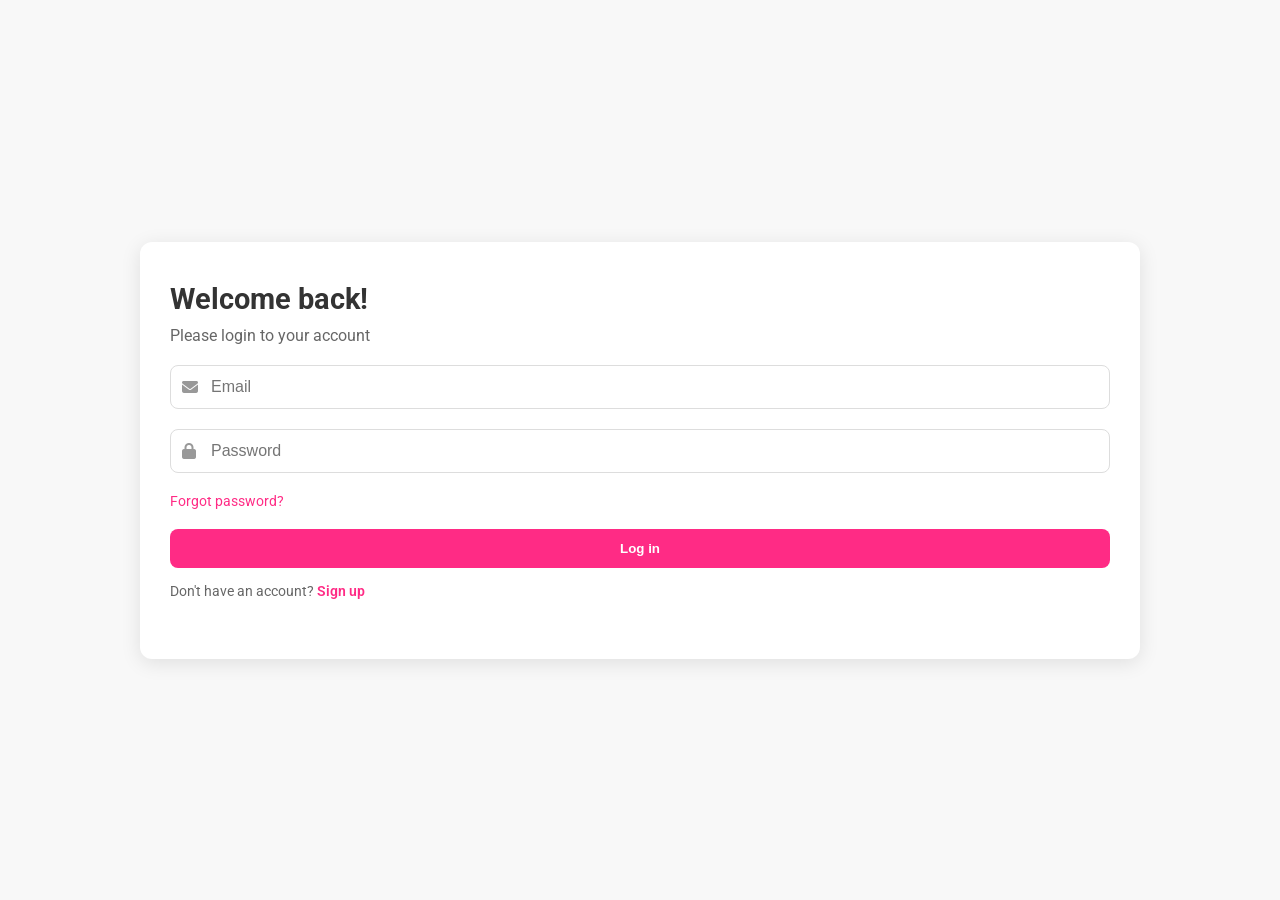
<file: signin.html>
<!DOCTYPE html>
<html lang="en">
<head>
    <meta charset="UTF-8">
    <meta name="viewport" content="width=device-width, initial-scale=1.0">
    <title>Foodpanda Auth</title>

    <!-- Google Fonts -->
    <link href="https://fonts.googleapis.com/css2?family=Roboto:wght@400;500;700&display=swap" rel="stylesheet">

    <!-- Font Awesome -->
    <link rel="stylesheet" href="https://cdnjs.cloudflare.com/ajax/libs/font-awesome/6.4.0/css/all.min.css">

    <!-- Auth CSS -->
    <style>:root {
    --primary-pink: #ff2b85;
    --dark-gray: #333;
    --light-gray: #f8f8f8;
    --white: #fff;
    --font-family: 'Roboto', sans-serif;
}

* {
    margin: 0;
    padding: 0;
    box-sizing: border-box;
}

body {
    font-family: var(--font-family);
    background-color: var(--light-gray);
    color: var(--dark-gray);
}

.auth-page {
    display: flex;
    justify-content: center;
    align-items: center;
    min-height: 100vh;
}

.auth-container {
    display: flex;
    width: 90%;
    max-width: 1000px;
    background-color: var(--white);
    border-radius: 12px;
    box-shadow: 0 4px 20px rgba(0,0,0,0.1);
    overflow: hidden;
}

/* Left Panel */
.auth-left-panel {
    flex: 1;
    background-color: #fff0f5;
    display: flex;
    flex-direction: column;
    align-items: center;
    justify-content: center;
    padding: 40px 20px;
    text-align: center;
}

.auth-left-panel .auth-logo {
    width: 120px;
    margin-bottom: 20px;
}

.qr-code img {
    width: 120px;
    margin: 20px 0;
}

.app-store-buttons {
    display: flex;
    gap: 10px;
    justify-content: center;
    margin-top: 20px;
}

.app-store-buttons img {
    height: 40px;
}

/* Right Panel */
.auth-right-panel {
    flex: 1;
    padding: 40px 30px;
    display: flex;
    align-items: center;
    justify-content: center;
}

.form-container {
    width: 100%;
}

.auth-form {
    display: none;
    flex-direction: column;
}

.auth-form.active-form {
    display: flex;
}

.auth-form h2 {
    font-size: 1.8rem;
    margin-bottom: 10px;
}

.auth-form p {
    margin-bottom: 20px;
    color: #666;
}

.input-group {
    position: relative;
    margin-bottom: 20px;
}

.input-group i {
    position: absolute;
    top: 50%;
    left: 12px;
    transform: translateY(-50%);
    color: #999;
}

.input-group input {
    width: 100%;
    padding: 12px 12px 12px 40px;
    border: 1px solid #ddd;
    border-radius: 8px;
    outline: none;
    font-size: 16px;
    transition: border-color 0.3s;
}

.input-group input:focus {
    border-color: var(--primary-pink);
}

.forgot-password {
    display: block;
    margin-bottom: 20px;
    font-size: 14px;
    color: var(--primary-pink);
    text-decoration: none;
}

.btn-submit {
    width: 100%;
    padding: 12px;
    background-color: var(--primary-pink);
    color: #fff;
    border: none;
    border-radius: 8px;
    font-weight: 700;
    cursor: pointer;
    transition: background-color 0.3s;
}

.btn-submit:hover {
    background-color: #e02475;
}

.form-switch {
    margin-top: 15px;
    font-size: 14px;
}

.form-switch a {
    color: var(--primary-pink);
    text-decoration: none;
    font-weight: 600;
}

/* Responsive */
@media (max-width: 768px) {
    .auth-container {
        flex-direction: column;
    }

    .auth-left-panel, .auth-right-panel {
        flex: 1 1 100%;
        padding: 30px;
    }

    .auth-left-panel {
        order: 2;
    }

    .auth-right-panel {
        order: 1;
    }
}
</style>
</head>
<body>

<section class="auth-page">
    <div class="auth-container">

        <!-- Right Panel: Login/Signup -->
        <div class="auth-right-panel">
            <div class="form-container">

                <!-- Login Form -->
                <form id="login-form" class="auth-form active-form">
                    <h2>Welcome back!</h2>
                    <p>Please login to your account</p>
                    <div class="input-group">
                        <i class="fa-solid fa-envelope"></i>
                        <input type="email" placeholder="Email" required>
                    </div>
                    <div class="input-group">
                        <i class="fa-solid fa-lock"></i>
                        <input type="password" placeholder="Password" required>
                    </div>
                    <a href="#" class="forgot-password">Forgot password?</a>
                    <button type="submit" class="btn-submit">Log in</button>
                    <p class="form-switch">
                        Don't have an account? <a href="#" id="show-signup">Sign up</a>
                    </p>
                </form>

                <!-- Signup Form -->
                <form id="signup-form" class="auth-form">
                    <h2>Create new account</h2>
                    <p>Please sign up to continue</p>
                    <div class="input-group">
                        <i class="fa-solid fa-user"></i>
                        <input type="text" placeholder="Name" required>
                    </div>
                    <div class="input-group">
                        <i class="fa-solid fa-envelope"></i>
                        <input type="email" placeholder="Email" required>
                    </div>
                    <div class="input-group">
                        <i class="fa-solid fa-lock"></i>
                        <input type="password" placeholder="Password" required>
                    </div>
                    <button type="submit" class="btn-submit">Sign up</button>
                    <p class="form-switch">
                        Already have an account? <a href="#" id="show-login">Log in</a>
                    </p>
                </form>

            </div>
        </div>

    </div>
</section>

<script>// Switch between login and signup forms
const loginForm = document.getElementById("login-form");
const signupForm = document.getElementById("signup-form");

document.getElementById("show-signup").addEventListener("click", (e) => {
    e.preventDefault();
    loginForm.classList.remove("active-form");
    signupForm.classList.add("active-form");
});

document.getElementById("show-login").addEventListener("click", (e) => {
    e.preventDefault();
    signupForm.classList.remove("active-form");
    loginForm.classList.add("active-form");
});
</script>
</body>
</html>
</file>
